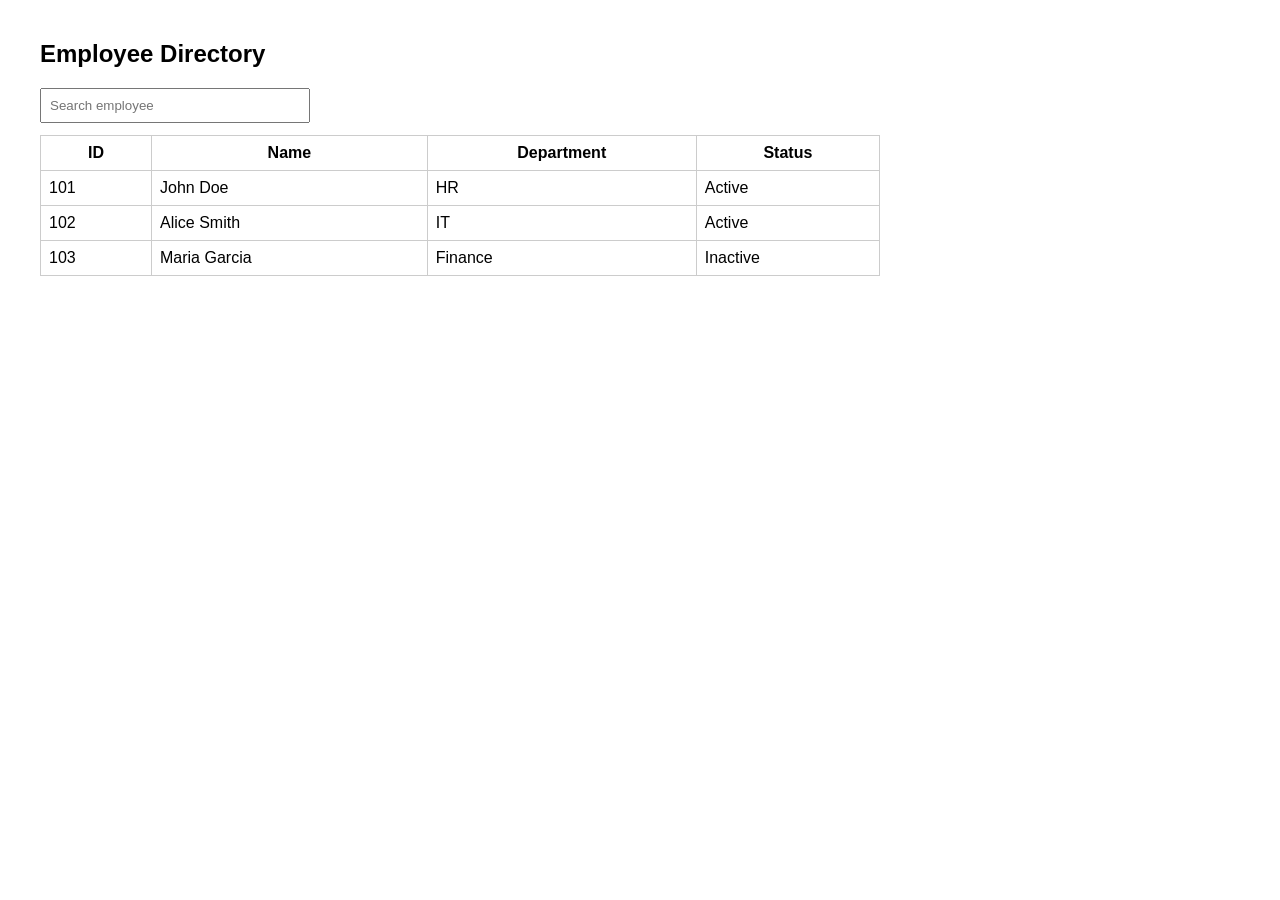
<file: index.html>
<!DOCTYPE html>
<html><head>
<meta charset="UTF-8">
<title>Employee Directory</title>
<link rel="stylesheet" href="style.css">
</head>
<body>
<h2>Employee Directory</h2>
<input id="search" placeholder="Search employee">
<table id="tbl">
<thead><tr><th>ID</th><th>Name</th><th>Department</th><th>Status</th></tr></thead>
<tbody></tbody>
</table>
<script src="app.js"></script>
</body></html>
</file>
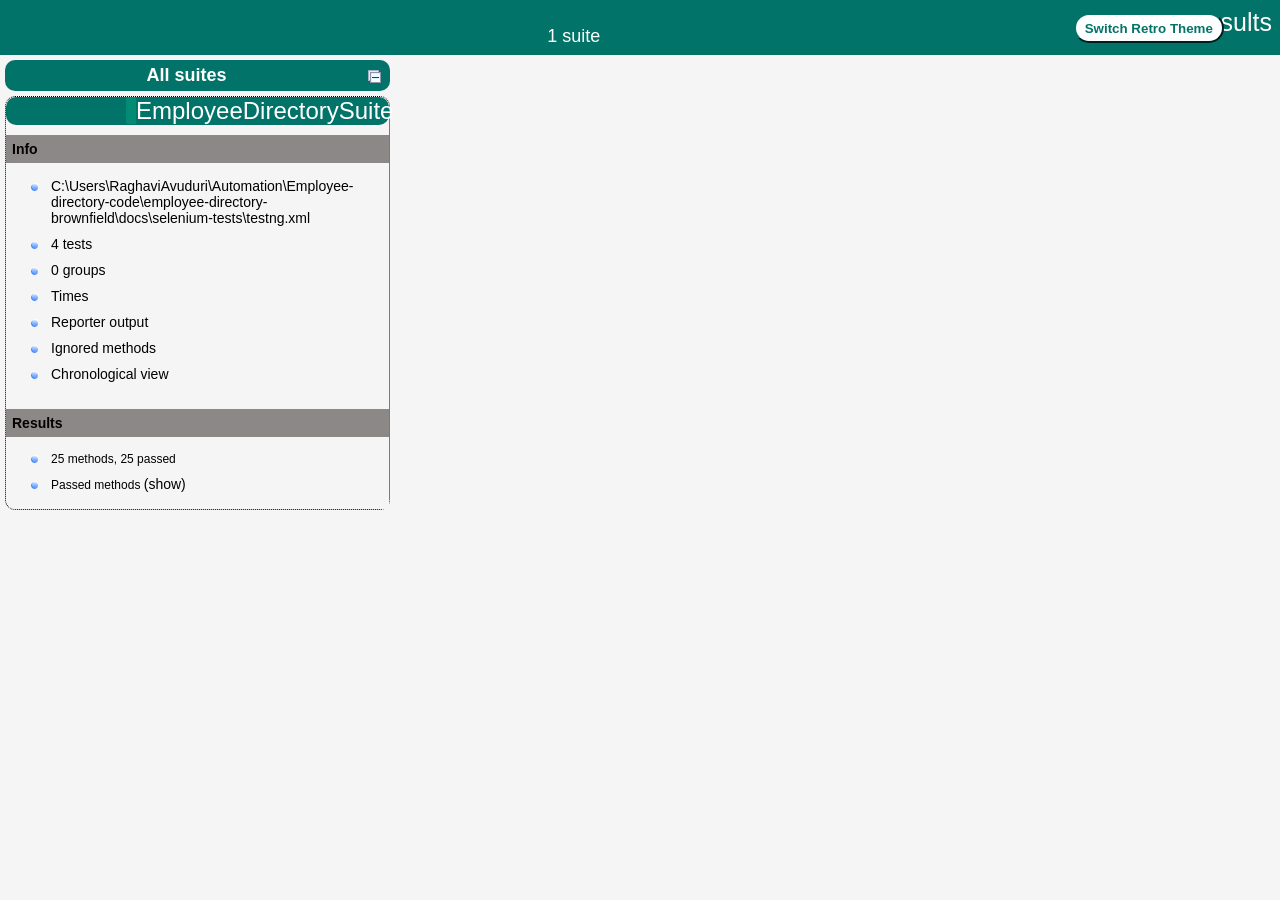
<file: docs/selenium-tests/target/surefire-reports/index.html>
<!DOCTYPE html>

<html>
  <head>
  <meta charset='utf-8'>
  <title>TestNG reports</title>

    <link type="text/css" href="testng-reports1.css" rel="stylesheet" id="ultra" />
    <link type="text/css" href="testng-reports.css" rel="stylesheet" id="retro" disabled="false"/>
    <script type="text/javascript" src="jquery-3.6.0.min.js"></script>
    <script type="text/javascript" src="testng-reports.js"></script>
    <script type="text/javascript" src="https://www.google.com/jsapi"></script>
    <script type='text/javascript'>
      google.load('visualization', '1', {packages:['table']});
      google.setOnLoadCallback(drawTable);
      var suiteTableInitFunctions = new Array();
      var suiteTableData = new Array();
    </script>
    <!--
      <script type="text/javascript" src="jquery-ui/js/jquery-ui-1.8.16.custom.min.js"></script>
     -->
  </head>

  <body>    <div class="top-banner-root">
      <span class="top-banner-title-font">Test results</span>
      <button id="button" class="button">Switch Retro Theme</button> <!-- button -->
      <br/>
      <span class="top-banner-font-1">1 suite</span>
    </div> <!-- top-banner-root -->
    <div class="navigator-root">
      <div class="navigator-suite-header">
        <span>All suites</span>
        <a href="#" title="Collapse/expand all the suites" class="collapse-all-link">
          <img src="collapseall.gif" class="collapse-all-icon">
          </img> <!-- collapse-all-icon -->
        </a> <!-- collapse-all-link -->
      </div> <!-- navigator-suite-header -->
      <div class="suite">
        <div class="rounded-window">
          <div class="suite-header light-rounded-window-top">
            <a href="#" panel-name="suite-EmployeeDirectorySuite" class="navigator-link">
              <span class="suite-name border-passed">EmployeeDirectorySuite</span>
            </a> <!-- navigator-link -->
          </div> <!-- suite-header light-rounded-window-top -->
          <div class="navigator-suite-content">
            <div class="suite-section-title">
              <span>Info</span>
            </div> <!-- suite-section-title -->
            <div class="suite-section-content">
              <ul>
                <li>
                  <a href="#" panel-name="test-xml-EmployeeDirectorySuite" class="navigator-link ">
                    <span>C:\Users\RaghaviAvuduri\Automation\Employee-directory-code\employee-directory-brownfield\docs\selenium-tests\testng.xml</span>
                  </a> <!-- navigator-link  -->
                </li>
                <li>
                  <a href="#" panel-name="testlist-EmployeeDirectorySuite" class="navigator-link ">
                    <span class="test-stats">4 tests</span>
                  </a> <!-- navigator-link  -->
                </li>
                <li>
                  <a href="#" panel-name="group-EmployeeDirectorySuite" class="navigator-link ">
                    <span>0 groups</span>
                  </a> <!-- navigator-link  -->
                </li>
                <li>
                  <a href="#" panel-name="times-EmployeeDirectorySuite" class="navigator-link ">
                    <span>Times</span>
                  </a> <!-- navigator-link  -->
                </li>
                <li>
                  <a href="#" panel-name="reporter-EmployeeDirectorySuite" class="navigator-link ">
                    <span>Reporter output</span>
                  </a> <!-- navigator-link  -->
                </li>
                <li>
                  <a href="#" panel-name="ignored-methods-EmployeeDirectorySuite" class="navigator-link ">
                    <span>Ignored methods</span>
                  </a> <!-- navigator-link  -->
                </li>
                <li>
                  <a href="#" panel-name="chronological-EmployeeDirectorySuite" class="navigator-link ">
                    <span>Chronological view</span>
                  </a> <!-- navigator-link  -->
                </li>
              </ul>
            </div> <!-- suite-section-content -->
            <div class="result-section">
              <div class="suite-section-title">
                <span>Results</span>
              </div> <!-- suite-section-title -->
              <div class="suite-section-content">
                <ul>
                  <li>
                    <span class="method-stats">25 methods,   25 passed</span>
                  </li>
                  <li>
                    <span class="method-list-title passed">Passed methods</span>
                    <span class="show-or-hide-methods passed">
                      <a href="#" panel-name="suite-EmployeeDirectorySuite" class="hide-methods passed suite-EmployeeDirectorySuite"> (hide)</a> <!-- hide-methods passed suite-EmployeeDirectorySuite -->
                      <a href="#" panel-name="suite-EmployeeDirectorySuite" class="show-methods passed suite-EmployeeDirectorySuite"> (show)</a> <!-- show-methods passed suite-EmployeeDirectorySuite -->
                    </span>
                    <div class="method-list-content passed suite-EmployeeDirectorySuite">
                      <span>
                        <img src="passed.png" width="3%"/>
                        <a href="#" panel-name="suite-EmployeeDirectorySuite" title="com.employeedirectory.tests.PageLoadRenderingTest" class="method navigator-link" hash-for-method="allEmployeesRenderOnInitialLoad">allEmployeesRenderOnInitialLoad</a> <!-- method navigator-link -->
                      </span>
                      <br/>
                      <span>
                        <img src="passed.png" width="3%"/>
                        <a href="#" panel-name="suite-EmployeeDirectorySuite" title="com.employeedirectory.tests.SearchEdgeCasesTest" class="method navigator-link" hash-for-method="clearingSearchAfterNoMatchRestoresFullList">clearingSearchAfterNoMatchRestoresFullList</a> <!-- method navigator-link -->
                      </span>
                      <br/>
                      <span>
                        <img src="passed.png" width="3%"/>
                        <a href="#" panel-name="suite-EmployeeDirectorySuite" title="com.employeedirectory.tests.SearchByDepartmentTest" class="method navigator-link" hash-for-method="departmentQueryWithNoMatches">departmentQueryWithNoMatches</a> <!-- method navigator-link -->
                      </span>
                      <br/>
                      <span>
                        <img src="passed.png" width="3%"/>
                        <a href="#" panel-name="suite-EmployeeDirectorySuite" title="com.employeedirectory.tests.SearchByDepartmentTest" class="method navigator-link" hash-for-method="departmentSubstringMatchMixedCase">departmentSubstringMatchMixedCase</a> <!-- method navigator-link -->
                      </span>
                      <br/>
                      <span>
                        <img src="passed.png" width="3%"/>
                        <a href="#" panel-name="suite-EmployeeDirectorySuite" title="com.employeedirectory.tests.SearchEdgeCasesTest" class="method navigator-link" hash-for-method="emptyQueryShowsFullList">emptyQueryShowsFullList</a> <!-- method navigator-link -->
                      </span>
                      <br/>
                      <span>
                        <img src="passed.png" width="3%"/>
                        <a href="#" panel-name="suite-EmployeeDirectorySuite" title="com.employeedirectory.tests.SearchByDepartmentTest" class="method navigator-link" hash-for-method="exactDepartmentMatchCaseInsensitive">exactDepartmentMatchCaseInsensitive</a> <!-- method navigator-link -->
                      </span>
                      <br/>
                      <span>
                        <img src="passed.png" width="3%"/>
                        <a href="#" panel-name="suite-EmployeeDirectorySuite" title="com.employeedirectory.tests.SearchByDepartmentTest" class="method navigator-link" hash-for-method="exactDepartmentMatchSingleResult">exactDepartmentMatchSingleResult</a> <!-- method navigator-link -->
                      </span>
                      <br/>
                      <span>
                        <img src="passed.png" width="3%"/>
                        <a href="#" panel-name="suite-EmployeeDirectorySuite" title="com.employeedirectory.tests.SearchByNameTest" class="method navigator-link" hash-for-method="fullNameCaseInsensitiveMatch">fullNameCaseInsensitiveMatch</a> <!-- method navigator-link -->
                      </span>
                      <br/>
                      <span>
                        <img src="passed.png" width="3%"/>
                        <a href="#" panel-name="suite-EmployeeDirectorySuite" title="com.employeedirectory.tests.SearchByNameTest" class="method navigator-link" hash-for-method="fullNameExactCaseMatch">fullNameExactCaseMatch</a> <!-- method navigator-link -->
                      </span>
                      <br/>
                      <span>
                        <img src="passed.png" width="3%"/>
                        <a href="#" panel-name="suite-EmployeeDirectorySuite" title="com.employeedirectory.tests.SearchEdgeCasesTest" class="method navigator-link" hash-for-method="leadingTrailingSpacesAroundValidTermNoMatch">leadingTrailingSpacesAroundValidTermNoMatch</a> <!-- method navigator-link -->
                      </span>
                      <br/>
                      <span>
                        <img src="passed.png" width="3%"/>
                        <a href="#" panel-name="suite-EmployeeDirectorySuite" title="com.employeedirectory.tests.SearchByNameTest" class="method navigator-link" hash-for-method="mixedCasePartialNameMatch">mixedCasePartialNameMatch</a> <!-- method navigator-link -->
                      </span>
                      <br/>
                      <span>
                        <img src="passed.png" width="3%"/>
                        <a href="#" panel-name="suite-EmployeeDirectorySuite" title="com.employeedirectory.tests.SearchByNameTest" class="method navigator-link" hash-for-method="nameSubstringWithNoMatchReturnsEmpty">nameSubstringWithNoMatchReturnsEmpty</a> <!-- method navigator-link -->
                      </span>
                      <br/>
                      <span>
                        <img src="passed.png" width="3%"/>
                        <a href="#" panel-name="suite-EmployeeDirectorySuite" title="com.employeedirectory.tests.SearchEdgeCasesTest" class="method navigator-link" hash-for-method="numericQueryDoesNotMatchOnId">numericQueryDoesNotMatchOnId</a> <!-- method navigator-link -->
                      </span>
                      <br/>
                      <span>
                        <img src="passed.png" width="3%"/>
                        <a href="#" panel-name="suite-EmployeeDirectorySuite" title="com.employeedirectory.tests.PageLoadRenderingTest" class="method navigator-link" hash-for-method="pageLoadsWithTitleAndSearchBox">pageLoadsWithTitleAndSearchBox</a> <!-- method navigator-link -->
                      </span>
                      <br/>
                      <span>
                        <img src="passed.png" width="3%"/>
                        <a href="#" panel-name="suite-EmployeeDirectorySuite" title="com.employeedirectory.tests.SearchByDepartmentTest" class="method navigator-link" hash-for-method="partialDepartmentSubstringMatch">partialDepartmentSubstringMatch</a> <!-- method navigator-link -->
                      </span>
                      <br/>
                      <span>
                        <img src="passed.png" width="3%"/>
                        <a href="#" panel-name="suite-EmployeeDirectorySuite" title="com.employeedirectory.tests.SearchByNameTest" class="method navigator-link" hash-for-method="partialNameMatchFirstNameOnly">partialNameMatchFirstNameOnly</a> <!-- method navigator-link -->
                      </span>
                      <br/>
                      <span>
                        <img src="passed.png" width="3%"/>
                        <a href="#" panel-name="suite-EmployeeDirectorySuite" title="com.employeedirectory.tests.SearchByNameTest" class="method navigator-link" hash-for-method="partialNameMatchLastNameOnly">partialNameMatchLastNameOnly</a> <!-- method navigator-link -->
                      </span>
                      <br/>
                      <span>
                        <img src="passed.png" width="3%"/>
                        <a href="#" panel-name="suite-EmployeeDirectorySuite" title="com.employeedirectory.tests.SearchByNameTest" class="method navigator-link" hash-for-method="partialNameMatchMiddleOfString">partialNameMatchMiddleOfString</a> <!-- method navigator-link -->
                      </span>
                      <br/>
                      <span>
                        <img src="passed.png" width="3%"/>
                        <a href="#" panel-name="suite-EmployeeDirectorySuite" title="com.employeedirectory.tests.SearchEdgeCasesTest" class="method navigator-link" hash-for-method="progressiveTypingNarrowsResults">progressiveTypingNarrowsResults</a> <!-- method navigator-link -->
                      </span>
                      <br/>
                      <span>
                        <img src="passed.png" width="3%"/>
                        <a href="#" panel-name="suite-EmployeeDirectorySuite" title="com.employeedirectory.tests.SearchEdgeCasesTest" class="method navigator-link" hash-for-method="queryMatchingMultipleRows">queryMatchingMultipleRows</a> <!-- method navigator-link -->
                      </span>
                      <br/>
                      <span>
                        <img src="passed.png" width="3%"/>
                        <a href="#" panel-name="suite-EmployeeDirectorySuite" title="com.employeedirectory.tests.SearchEdgeCasesTest" class="method navigator-link" hash-for-method="queryWithRegexLikeCharactersDoesNotError">queryWithRegexLikeCharactersDoesNotError</a> <!-- method navigator-link -->
                      </span>
                      <br/>
                      <span>
                        <img src="passed.png" width="3%"/>
                        <a href="#" panel-name="suite-EmployeeDirectorySuite" title="com.employeedirectory.tests.PageLoadRenderingTest" class="method navigator-link" hash-for-method="rowCellValuesMatchFixtureData">rowCellValuesMatchFixtureData</a> <!-- method navigator-link -->
                      </span>
                      <br/>
                      <span>
                        <img src="passed.png" width="3%"/>
                        <a href="#" panel-name="suite-EmployeeDirectorySuite" title="com.employeedirectory.tests.PageLoadRenderingTest" class="method navigator-link" hash-for-method="searchBoxIsEmptyByDefault">searchBoxIsEmptyByDefault</a> <!-- method navigator-link -->
                      </span>
                      <br/>
                      <span>
                        <img src="passed.png" width="3%"/>
                        <a href="#" panel-name="suite-EmployeeDirectorySuite" title="com.employeedirectory.tests.PageLoadRenderingTest" class="method navigator-link" hash-for-method="tableHeaderColumnsAreCorrect">tableHeaderColumnsAreCorrect</a> <!-- method navigator-link -->
                      </span>
                      <br/>
                      <span>
                        <img src="passed.png" width="3%"/>
                        <a href="#" panel-name="suite-EmployeeDirectorySuite" title="com.employeedirectory.tests.SearchEdgeCasesTest" class="method navigator-link" hash-for-method="whitespaceOnlyQueryReturnsNoMatches">whitespaceOnlyQueryReturnsNoMatches</a> <!-- method navigator-link -->
                      </span>
                      <br/>
                    </div> <!-- method-list-content passed suite-EmployeeDirectorySuite -->
                  </li>
                </ul>
              </div> <!-- suite-section-content -->
            </div> <!-- result-section -->
          </div> <!-- navigator-suite-content -->
        </div> <!-- rounded-window -->
      </div> <!-- suite -->
    </div> <!-- navigator-root -->
    <div class="wrapper">
      <div class="main-panel-root">
        <div panel-name="suite-EmployeeDirectorySuite" class="panel EmployeeDirectorySuite">
          <div class="suite-EmployeeDirectorySuite-class-passed">
            <div class="main-panel-header rounded-window-top">
              <img src="passed.png"/>
              <span class="class-name">com.employeedirectory.tests.SearchByNameTest</span>
            </div> <!-- main-panel-header rounded-window-top -->
            <div class="main-panel-content rounded-window-bottom">
              <div class="method">
                <div class="method-content">
                  <a name="fullNameCaseInsensitiveMatch">
                  </a> <!-- fullNameCaseInsensitiveMatch -->
                  <span class="method-name">fullNameCaseInsensitiveMatch</span>
                  <em>
(SN-02: Full name, case-insensitive match)                  </em>
                </div> <!-- method-content -->
              </div> <!-- method -->
              <div class="method">
                <div class="method-content">
                  <a name="fullNameExactCaseMatch">
                  </a> <!-- fullNameExactCaseMatch -->
                  <span class="method-name">fullNameExactCaseMatch</span>
                  <em>
(SN-01: Full name, exact case match)                  </em>
                </div> <!-- method-content -->
              </div> <!-- method -->
              <div class="method">
                <div class="method-content">
                  <a name="mixedCasePartialNameMatch">
                  </a> <!-- mixedCasePartialNameMatch -->
                  <span class="method-name">mixedCasePartialNameMatch</span>
                  <em>
(SN-06: Mixed-case partial name match)                  </em>
                </div> <!-- method-content -->
              </div> <!-- method -->
              <div class="method">
                <div class="method-content">
                  <a name="nameSubstringWithNoMatchReturnsEmpty">
                  </a> <!-- nameSubstringWithNoMatchReturnsEmpty -->
                  <span class="method-name">nameSubstringWithNoMatchReturnsEmpty</span>
                  <em>
(SN-07: Name substring shared by no one returns empty)                  </em>
                </div> <!-- method-content -->
              </div> <!-- method -->
              <div class="method">
                <div class="method-content">
                  <a name="partialNameMatchFirstNameOnly">
                  </a> <!-- partialNameMatchFirstNameOnly -->
                  <span class="method-name">partialNameMatchFirstNameOnly</span>
                  <em>
(SN-04: Partial name match, first name only)                  </em>
                </div> <!-- method-content -->
              </div> <!-- method -->
              <div class="method">
                <div class="method-content">
                  <a name="partialNameMatchLastNameOnly">
                  </a> <!-- partialNameMatchLastNameOnly -->
                  <span class="method-name">partialNameMatchLastNameOnly</span>
                  <em>
(SN-05: Partial name match, last name only)                  </em>
                </div> <!-- method-content -->
              </div> <!-- method -->
              <div class="method">
                <div class="method-content">
                  <a name="partialNameMatchMiddleOfString">
                  </a> <!-- partialNameMatchMiddleOfString -->
                  <span class="method-name">partialNameMatchMiddleOfString</span>
                  <em>
(SN-03: Partial/substring name match (middle of string))                  </em>
                </div> <!-- method-content -->
              </div> <!-- method -->
            </div> <!-- main-panel-content rounded-window-bottom -->
          </div> <!-- suite-EmployeeDirectorySuite-class-passed -->
          <div class="suite-EmployeeDirectorySuite-class-passed">
            <div class="main-panel-header rounded-window-top">
              <img src="passed.png"/>
              <span class="class-name">com.employeedirectory.tests.PageLoadRenderingTest</span>
            </div> <!-- main-panel-header rounded-window-top -->
            <div class="main-panel-content rounded-window-bottom">
              <div class="method">
                <div class="method-content">
                  <a name="allEmployeesRenderOnInitialLoad">
                  </a> <!-- allEmployeesRenderOnInitialLoad -->
                  <span class="method-name">allEmployeesRenderOnInitialLoad</span>
                  <em>
(PL-02: All employees render on initial load)                  </em>
                </div> <!-- method-content -->
              </div> <!-- method -->
              <div class="method">
                <div class="method-content">
                  <a name="pageLoadsWithTitleAndSearchBox">
                  </a> <!-- pageLoadsWithTitleAndSearchBox -->
                  <span class="method-name">pageLoadsWithTitleAndSearchBox</span>
                  <em>
(PL-01: Page loads with title and search box)                  </em>
                </div> <!-- method-content -->
              </div> <!-- method -->
              <div class="method">
                <div class="method-content">
                  <a name="rowCellValuesMatchFixtureData">
                  </a> <!-- rowCellValuesMatchFixtureData -->
                  <span class="method-name">rowCellValuesMatchFixtureData</span>
                  <em>
(PL-04: Row cell values match fixture data exactly)                  </em>
                </div> <!-- method-content -->
              </div> <!-- method -->
              <div class="method">
                <div class="method-content">
                  <a name="searchBoxIsEmptyByDefault">
                  </a> <!-- searchBoxIsEmptyByDefault -->
                  <span class="method-name">searchBoxIsEmptyByDefault</span>
                  <em>
(PL-05: Search box is empty by default)                  </em>
                </div> <!-- method-content -->
              </div> <!-- method -->
              <div class="method">
                <div class="method-content">
                  <a name="tableHeaderColumnsAreCorrect">
                  </a> <!-- tableHeaderColumnsAreCorrect -->
                  <span class="method-name">tableHeaderColumnsAreCorrect</span>
                  <em>
(PL-03: Table header columns are correct)                  </em>
                </div> <!-- method-content -->
              </div> <!-- method -->
            </div> <!-- main-panel-content rounded-window-bottom -->
          </div> <!-- suite-EmployeeDirectorySuite-class-passed -->
          <div class="suite-EmployeeDirectorySuite-class-passed">
            <div class="main-panel-header rounded-window-top">
              <img src="passed.png"/>
              <span class="class-name">com.employeedirectory.tests.SearchEdgeCasesTest</span>
            </div> <!-- main-panel-header rounded-window-top -->
            <div class="main-panel-content rounded-window-bottom">
              <div class="method">
                <div class="method-content">
                  <a name="clearingSearchAfterNoMatchRestoresFullList">
                  </a> <!-- clearingSearchAfterNoMatchRestoresFullList -->
                  <span class="method-name">clearingSearchAfterNoMatchRestoresFullList</span>
                  <em>
(SE-07: Clearing search after no-match state restores full list)                  </em>
                </div> <!-- method-content -->
              </div> <!-- method -->
              <div class="method">
                <div class="method-content">
                  <a name="emptyQueryShowsFullList">
                  </a> <!-- emptyQueryShowsFullList -->
                  <span class="method-name">emptyQueryShowsFullList</span>
                  <em>
(SE-01: Empty query shows full list)                  </em>
                </div> <!-- method-content -->
              </div> <!-- method -->
              <div class="method">
                <div class="method-content">
                  <a name="leadingTrailingSpacesAroundValidTermNoMatch">
                  </a> <!-- leadingTrailingSpacesAroundValidTermNoMatch -->
                  <span class="method-name">leadingTrailingSpacesAroundValidTermNoMatch</span>
                  <em>
(SE-08: Leading/trailing spaces around a valid term reduce/change match)                  </em>
                </div> <!-- method-content -->
              </div> <!-- method -->
              <div class="method">
                <div class="method-content">
                  <a name="numericQueryDoesNotMatchOnId">
                  </a> <!-- numericQueryDoesNotMatchOnId -->
                  <span class="method-name">numericQueryDoesNotMatchOnId</span>
                  <em>
(SE-05: Numeric query does not match on id)                  </em>
                </div> <!-- method-content -->
              </div> <!-- method -->
              <div class="method">
                <div class="method-content">
                  <a name="progressiveTypingNarrowsResults">
                  </a> <!-- progressiveTypingNarrowsResults -->
                  <span class="method-name">progressiveTypingNarrowsResults</span>
                  <em>
(SE-06: Progressive typing narrows results incrementally)                  </em>
                </div> <!-- method-content -->
              </div> <!-- method -->
              <div class="method">
                <div class="method-content">
                  <a name="queryMatchingMultipleRows">
                  </a> <!-- queryMatchingMultipleRows -->
                  <span class="method-name">queryMatchingMultipleRows</span>
                  <em>
(SE-03: Query matching multiple rows across name and department)                  </em>
                </div> <!-- method-content -->
              </div> <!-- method -->
              <div class="method">
                <div class="method-content">
                  <a name="queryWithRegexLikeCharactersDoesNotError">
                  </a> <!-- queryWithRegexLikeCharactersDoesNotError -->
                  <span class="method-name">queryWithRegexLikeCharactersDoesNotError</span>
                  <em>
(SE-04: Query with special/regex-like characters does not error)                  </em>
                </div> <!-- method-content -->
              </div> <!-- method -->
              <div class="method">
                <div class="method-content">
                  <a name="whitespaceOnlyQueryReturnsNoMatches">
                  </a> <!-- whitespaceOnlyQueryReturnsNoMatches -->
                  <span class="method-name">whitespaceOnlyQueryReturnsNoMatches</span>
                  <em>
(SE-02: Whitespace-only query returns no matches)                  </em>
                </div> <!-- method-content -->
              </div> <!-- method -->
            </div> <!-- main-panel-content rounded-window-bottom -->
          </div> <!-- suite-EmployeeDirectorySuite-class-passed -->
          <div class="suite-EmployeeDirectorySuite-class-passed">
            <div class="main-panel-header rounded-window-top">
              <img src="passed.png"/>
              <span class="class-name">com.employeedirectory.tests.SearchByDepartmentTest</span>
            </div> <!-- main-panel-header rounded-window-top -->
            <div class="main-panel-content rounded-window-bottom">
              <div class="method">
                <div class="method-content">
                  <a name="departmentQueryWithNoMatches">
                  </a> <!-- departmentQueryWithNoMatches -->
                  <span class="method-name">departmentQueryWithNoMatches</span>
                  <em>
(SD-05: Department query with no matches)                  </em>
                </div> <!-- method-content -->
              </div> <!-- method -->
              <div class="method">
                <div class="method-content">
                  <a name="departmentSubstringMatchMixedCase">
                  </a> <!-- departmentSubstringMatchMixedCase -->
                  <span class="method-name">departmentSubstringMatchMixedCase</span>
                  <em>
(SD-04: Department substring match, mixed case)                  </em>
                </div> <!-- method-content -->
              </div> <!-- method -->
              <div class="method">
                <div class="method-content">
                  <a name="exactDepartmentMatchCaseInsensitive">
                  </a> <!-- exactDepartmentMatchCaseInsensitive -->
                  <span class="method-name">exactDepartmentMatchCaseInsensitive</span>
                  <em>
(SD-02: Exact department match, case-insensitive)                  </em>
                </div> <!-- method-content -->
              </div> <!-- method -->
              <div class="method">
                <div class="method-content">
                  <a name="exactDepartmentMatchSingleResult">
                  </a> <!-- exactDepartmentMatchSingleResult -->
                  <span class="method-name">exactDepartmentMatchSingleResult</span>
                  <em>
(SD-01: Exact department match, single result)                  </em>
                </div> <!-- method-content -->
              </div> <!-- method -->
              <div class="method">
                <div class="method-content">
                  <a name="partialDepartmentSubstringMatch">
                  </a> <!-- partialDepartmentSubstringMatch -->
                  <span class="method-name">partialDepartmentSubstringMatch</span>
                  <em>
(SD-03: Partial department substring match)                  </em>
                </div> <!-- method-content -->
              </div> <!-- method -->
            </div> <!-- main-panel-content rounded-window-bottom -->
          </div> <!-- suite-EmployeeDirectorySuite-class-passed -->
        </div> <!-- panel EmployeeDirectorySuite -->
        <div panel-name="test-xml-EmployeeDirectorySuite" class="panel">
          <div class="main-panel-header rounded-window-top">
            <span class="header-content">C:\Users\RaghaviAvuduri\Automation\Employee-directory-code\employee-directory-brownfield\docs\selenium-tests\testng.xml</span>
          </div> <!-- main-panel-header rounded-window-top -->
          <div class="main-panel-content rounded-window-bottom">
            <pre>
&lt;?xml version=&quot;1.0&quot; encoding=&quot;UTF-8&quot;?&gt;
&lt;!DOCTYPE suite SYSTEM &quot;https://testng.org/testng-1.0.dtd&quot;&gt;
&lt;suite name=&quot;EmployeeDirectorySuite&quot; guice-stage=&quot;DEVELOPMENT&quot; verbose=&quot;0&quot;&gt;
  &lt;test thread-count=&quot;5&quot; name=&quot;PageLoadRendering&quot; verbose=&quot;0&quot;&gt;
    &lt;classes&gt;
      &lt;class name=&quot;com.employeedirectory.tests.PageLoadRenderingTest&quot;/&gt;
    &lt;/classes&gt;
  &lt;/test&gt; &lt;!-- PageLoadRendering --&gt;
  &lt;test thread-count=&quot;5&quot; name=&quot;SearchByName&quot; verbose=&quot;0&quot;&gt;
    &lt;classes&gt;
      &lt;class name=&quot;com.employeedirectory.tests.SearchByNameTest&quot;/&gt;
    &lt;/classes&gt;
  &lt;/test&gt; &lt;!-- SearchByName --&gt;
  &lt;test thread-count=&quot;5&quot; name=&quot;SearchByDepartment&quot; verbose=&quot;0&quot;&gt;
    &lt;classes&gt;
      &lt;class name=&quot;com.employeedirectory.tests.SearchByDepartmentTest&quot;/&gt;
    &lt;/classes&gt;
  &lt;/test&gt; &lt;!-- SearchByDepartment --&gt;
  &lt;test thread-count=&quot;5&quot; name=&quot;SearchEdgeCases&quot; verbose=&quot;0&quot;&gt;
    &lt;classes&gt;
      &lt;class name=&quot;com.employeedirectory.tests.SearchEdgeCasesTest&quot;/&gt;
    &lt;/classes&gt;
  &lt;/test&gt; &lt;!-- SearchEdgeCases --&gt;
&lt;/suite&gt; &lt;!-- EmployeeDirectorySuite --&gt;
            </pre>
          </div> <!-- main-panel-content rounded-window-bottom -->
        </div> <!-- panel -->
        <div panel-name="testlist-EmployeeDirectorySuite" class="panel">
          <div class="main-panel-header rounded-window-top">
            <span class="header-content">Tests for EmployeeDirectorySuite</span>
          </div> <!-- main-panel-header rounded-window-top -->
          <div class="main-panel-content rounded-window-bottom">
            <ul>
              <li>
                <span class="test-name">PageLoadRendering (1 class)</span>
              </li>
              <li>
                <span class="test-name">SearchByName (1 class)</span>
              </li>
              <li>
                <span class="test-name">SearchByDepartment (1 class)</span>
              </li>
              <li>
                <span class="test-name">SearchEdgeCases (1 class)</span>
              </li>
            </ul>
          </div> <!-- main-panel-content rounded-window-bottom -->
        </div> <!-- panel -->
        <div panel-name="group-EmployeeDirectorySuite" class="panel">
          <div class="main-panel-header rounded-window-top">
            <span class="header-content">Groups for EmployeeDirectorySuite</span>
          </div> <!-- main-panel-header rounded-window-top -->
          <div class="main-panel-content rounded-window-bottom">
          </div> <!-- main-panel-content rounded-window-bottom -->
        </div> <!-- panel -->
        <div panel-name="times-EmployeeDirectorySuite" class="panel">
          <div class="main-panel-header rounded-window-top">
            <span class="header-content">Times for EmployeeDirectorySuite</span>
          </div> <!-- main-panel-header rounded-window-top -->
          <div class="main-panel-content rounded-window-bottom">
            <div class="times-div">
              <script type="text/javascript">
suiteTableInitFunctions.push('tableData_EmployeeDirectorySuite');
function tableData_EmployeeDirectorySuite() {
var data = new google.visualization.DataTable();
data.addColumn('number', 'Number');
data.addColumn('string', 'Method');
data.addColumn('string', 'Class');
data.addColumn('number', 'Time (ms)');
data.addRows(25);
data.setCell(0, 0, 0)
data.setCell(0, 1, 'progressiveTypingNarrowsResults')
data.setCell(0, 2, 'com.employeedirectory.tests.SearchEdgeCasesTest')
data.setCell(0, 3, 1030);
data.setCell(1, 0, 1)
data.setCell(1, 1, 'clearingSearchAfterNoMatchRestoresFullList')
data.setCell(1, 2, 'com.employeedirectory.tests.SearchEdgeCasesTest')
data.setCell(1, 3, 555);
data.setCell(2, 0, 2)
data.setCell(2, 1, 'emptyQueryShowsFullList')
data.setCell(2, 2, 'com.employeedirectory.tests.SearchEdgeCasesTest')
data.setCell(2, 3, 539);
data.setCell(3, 0, 3)
data.setCell(3, 1, 'queryWithRegexLikeCharactersDoesNotError')
data.setCell(3, 2, 'com.employeedirectory.tests.SearchEdgeCasesTest')
data.setCell(3, 3, 530);
data.setCell(4, 0, 4)
data.setCell(4, 1, 'queryMatchingMultipleRows')
data.setCell(4, 2, 'com.employeedirectory.tests.SearchEdgeCasesTest')
data.setCell(4, 3, 338);
data.setCell(5, 0, 5)
data.setCell(5, 1, 'exactDepartmentMatchSingleResult')
data.setCell(5, 2, 'com.employeedirectory.tests.SearchByDepartmentTest')
data.setCell(5, 3, 337);
data.setCell(6, 0, 6)
data.setCell(6, 1, 'fullNameExactCaseMatch')
data.setCell(6, 2, 'com.employeedirectory.tests.SearchByNameTest')
data.setCell(6, 3, 331);
data.setCell(7, 0, 7)
data.setCell(7, 1, 'partialNameMatchLastNameOnly')
data.setCell(7, 2, 'com.employeedirectory.tests.SearchByNameTest')
data.setCell(7, 3, 320);
data.setCell(8, 0, 8)
data.setCell(8, 1, 'partialNameMatchFirstNameOnly')
data.setCell(8, 2, 'com.employeedirectory.tests.SearchByNameTest')
data.setCell(8, 3, 305);
data.setCell(9, 0, 9)
data.setCell(9, 1, 'partialDepartmentSubstringMatch')
data.setCell(9, 2, 'com.employeedirectory.tests.SearchByDepartmentTest')
data.setCell(9, 3, 303);
data.setCell(10, 0, 10)
data.setCell(10, 1, 'fullNameCaseInsensitiveMatch')
data.setCell(10, 2, 'com.employeedirectory.tests.SearchByNameTest')
data.setCell(10, 3, 302);
data.setCell(11, 0, 11)
data.setCell(11, 1, 'exactDepartmentMatchCaseInsensitive')
data.setCell(11, 2, 'com.employeedirectory.tests.SearchByDepartmentTest')
data.setCell(11, 3, 296);
data.setCell(12, 0, 12)
data.setCell(12, 1, 'mixedCasePartialNameMatch')
data.setCell(12, 2, 'com.employeedirectory.tests.SearchByNameTest')
data.setCell(12, 3, 295);
data.setCell(13, 0, 13)
data.setCell(13, 1, 'departmentSubstringMatchMixedCase')
data.setCell(13, 2, 'com.employeedirectory.tests.SearchByDepartmentTest')
data.setCell(13, 3, 289);
data.setCell(14, 0, 14)
data.setCell(14, 1, 'partialNameMatchMiddleOfString')
data.setCell(14, 2, 'com.employeedirectory.tests.SearchByNameTest')
data.setCell(14, 3, 285);
data.setCell(15, 0, 15)
data.setCell(15, 1, 'departmentQueryWithNoMatches')
data.setCell(15, 2, 'com.employeedirectory.tests.SearchByDepartmentTest')
data.setCell(15, 3, 282);
data.setCell(16, 0, 16)
data.setCell(16, 1, 'whitespaceOnlyQueryReturnsNoMatches')
data.setCell(16, 2, 'com.employeedirectory.tests.SearchEdgeCasesTest')
data.setCell(16, 3, 280);
data.setCell(17, 0, 17)
data.setCell(17, 1, 'nameSubstringWithNoMatchReturnsEmpty')
data.setCell(17, 2, 'com.employeedirectory.tests.SearchByNameTest')
data.setCell(17, 3, 276);
data.setCell(18, 0, 18)
data.setCell(18, 1, 'leadingTrailingSpacesAroundValidTermNoMatch')
data.setCell(18, 2, 'com.employeedirectory.tests.SearchEdgeCasesTest')
data.setCell(18, 3, 276);
data.setCell(19, 0, 19)
data.setCell(19, 1, 'numericQueryDoesNotMatchOnId')
data.setCell(19, 2, 'com.employeedirectory.tests.SearchEdgeCasesTest')
data.setCell(19, 3, 270);
data.setCell(20, 0, 20)
data.setCell(20, 1, 'allEmployeesRenderOnInitialLoad')
data.setCell(20, 2, 'com.employeedirectory.tests.PageLoadRenderingTest')
data.setCell(20, 3, 115);
data.setCell(21, 0, 21)
data.setCell(21, 1, 'rowCellValuesMatchFixtureData')
data.setCell(21, 2, 'com.employeedirectory.tests.PageLoadRenderingTest')
data.setCell(21, 3, 99);
data.setCell(22, 0, 22)
data.setCell(22, 1, 'tableHeaderColumnsAreCorrect')
data.setCell(22, 2, 'com.employeedirectory.tests.PageLoadRenderingTest')
data.setCell(22, 3, 79);
data.setCell(23, 0, 23)
data.setCell(23, 1, 'pageLoadsWithTitleAndSearchBox')
data.setCell(23, 2, 'com.employeedirectory.tests.PageLoadRenderingTest')
data.setCell(23, 3, 35);
data.setCell(24, 0, 24)
data.setCell(24, 1, 'searchBoxIsEmptyByDefault')
data.setCell(24, 2, 'com.employeedirectory.tests.PageLoadRenderingTest')
data.setCell(24, 3, 13);
window.suiteTableData['EmployeeDirectorySuite']= { tableData: data, tableDiv: 'times-div-EmployeeDirectorySuite'}
return data;
}
              </script>
              <span class="suite-total-time">Total running time: 7 seconds</span>
              <div id="times-div-EmployeeDirectorySuite">
              </div> <!-- times-div-EmployeeDirectorySuite -->
            </div> <!-- times-div -->
          </div> <!-- main-panel-content rounded-window-bottom -->
        </div> <!-- panel -->
        <div panel-name="reporter-EmployeeDirectorySuite" class="panel">
          <div class="main-panel-header rounded-window-top">
            <span class="header-content">Reporter output for EmployeeDirectorySuite</span>
          </div> <!-- main-panel-header rounded-window-top -->
          <div class="main-panel-content rounded-window-bottom">
          </div> <!-- main-panel-content rounded-window-bottom -->
        </div> <!-- panel -->
        <div panel-name="ignored-methods-EmployeeDirectorySuite" class="panel">
          <div class="main-panel-header rounded-window-top">
            <span class="header-content">0 ignored methods</span>
          </div> <!-- main-panel-header rounded-window-top -->
          <div class="main-panel-content rounded-window-bottom">
          </div> <!-- main-panel-content rounded-window-bottom -->
        </div> <!-- panel -->
        <div panel-name="chronological-EmployeeDirectorySuite" class="panel">
          <div class="main-panel-header rounded-window-top">
            <span class="header-content">Methods in chronological order</span>
          </div> <!-- main-panel-header rounded-window-top -->
          <div class="main-panel-content rounded-window-bottom">
            <div class="chronological-class">
              <div class="chronological-class-name">com.employeedirectory.tests.PageLoadRenderingTest</div> <!-- chronological-class-name -->
              <div class="configuration-class before">
                <span class="method-name">setUpClass</span>
                <span class="method-start">0 ms</span>
              </div> <!-- configuration-class before -->
              <div class="configuration-method before">
                <span class="method-name">setUpDriver</span>
                <span class="method-start">746 ms</span>
              </div> <!-- configuration-method before -->
              <div class="test-method">
                <span class="method-name">allEmployeesRenderOnInitialLoad</span>
                <span class="method-start">1982 ms</span>
              </div> <!-- test-method -->
              <div class="configuration-method after">
                <span class="method-name">tearDownDriver</span>
                <span class="method-start">2098 ms</span>
              </div> <!-- configuration-method after -->
              <div class="configuration-method before">
                <span class="method-name">setUpDriver</span>
                <span class="method-start">2173 ms</span>
              </div> <!-- configuration-method before -->
              <div class="test-method">
                <span class="method-name">pageLoadsWithTitleAndSearchBox</span>
                <span class="method-start">3157 ms</span>
              </div> <!-- test-method -->
              <div class="configuration-method after">
                <span class="method-name">tearDownDriver</span>
                <span class="method-start">3192 ms</span>
              </div> <!-- configuration-method after -->
              <div class="configuration-method before">
                <span class="method-name">setUpDriver</span>
                <span class="method-start">3286 ms</span>
              </div> <!-- configuration-method before -->
              <div class="test-method">
                <span class="method-name">rowCellValuesMatchFixtureData</span>
                <span class="method-start">4283 ms</span>
              </div> <!-- test-method -->
              <div class="configuration-method after">
                <span class="method-name">tearDownDriver</span>
                <span class="method-start">4382 ms</span>
              </div> <!-- configuration-method after -->
              <div class="configuration-method before">
                <span class="method-name">setUpDriver</span>
                <span class="method-start">4453 ms</span>
              </div> <!-- configuration-method before -->
              <div class="test-method">
                <span class="method-name">searchBoxIsEmptyByDefault</span>
                <span class="method-start">5470 ms</span>
              </div> <!-- test-method -->
              <div class="configuration-method after">
                <span class="method-name">tearDownDriver</span>
                <span class="method-start">5484 ms</span>
              </div> <!-- configuration-method after -->
              <div class="configuration-method before">
                <span class="method-name">setUpDriver</span>
                <span class="method-start">5552 ms</span>
              </div> <!-- configuration-method before -->
              <div class="test-method">
                <span class="method-name">tableHeaderColumnsAreCorrect</span>
                <span class="method-start">6595 ms</span>
              </div> <!-- test-method -->
              <div class="configuration-method after">
                <span class="method-name">tearDownDriver</span>
                <span class="method-start">6675 ms</span>
              </div> <!-- configuration-method after -->
            </div> <!-- chronological-class -->
            <div class="chronological-class">
              <div class="chronological-class-name">com.employeedirectory.tests.SearchByNameTest</div> <!-- chronological-class-name -->
              <div class="configuration-class before">
                <span class="method-name">setUpClass</span>
                <span class="method-start">6749 ms</span>
              </div> <!-- configuration-class before -->
              <div class="configuration-method before">
                <span class="method-name">setUpDriver</span>
                <span class="method-start">6763 ms</span>
              </div> <!-- configuration-method before -->
              <div class="test-method">
                <span class="method-name">fullNameCaseInsensitiveMatch</span>
                <span class="method-start">7721 ms</span>
              </div> <!-- test-method -->
              <div class="configuration-method after">
                <span class="method-name">tearDownDriver</span>
                <span class="method-start">8023 ms</span>
              </div> <!-- configuration-method after -->
              <div class="configuration-method before">
                <span class="method-name">setUpDriver</span>
                <span class="method-start">8123 ms</span>
              </div> <!-- configuration-method before -->
              <div class="test-method">
                <span class="method-name">fullNameExactCaseMatch</span>
                <span class="method-start">9121 ms</span>
              </div> <!-- test-method -->
              <div class="configuration-method after">
                <span class="method-name">tearDownDriver</span>
                <span class="method-start">9452 ms</span>
              </div> <!-- configuration-method after -->
              <div class="configuration-method before">
                <span class="method-name">setUpDriver</span>
                <span class="method-start">9555 ms</span>
              </div> <!-- configuration-method before -->
              <div class="test-method">
                <span class="method-name">mixedCasePartialNameMatch</span>
                <span class="method-start">10554 ms</span>
              </div> <!-- test-method -->
              <div class="configuration-method after">
                <span class="method-name">tearDownDriver</span>
                <span class="method-start">10849 ms</span>
              </div> <!-- configuration-method after -->
              <div class="configuration-method before">
                <span class="method-name">setUpDriver</span>
                <span class="method-start">10949 ms</span>
              </div> <!-- configuration-method before -->
              <div class="test-method">
                <span class="method-name">nameSubstringWithNoMatchReturnsEmpty</span>
                <span class="method-start">11953 ms</span>
              </div> <!-- test-method -->
              <div class="configuration-method after">
                <span class="method-name">tearDownDriver</span>
                <span class="method-start">12230 ms</span>
              </div> <!-- configuration-method after -->
              <div class="configuration-method before">
                <span class="method-name">setUpDriver</span>
                <span class="method-start">12316 ms</span>
              </div> <!-- configuration-method before -->
              <div class="test-method">
                <span class="method-name">partialNameMatchFirstNameOnly</span>
                <span class="method-start">13320 ms</span>
              </div> <!-- test-method -->
              <div class="configuration-method after">
                <span class="method-name">tearDownDriver</span>
                <span class="method-start">13625 ms</span>
              </div> <!-- configuration-method after -->
              <div class="configuration-method before">
                <span class="method-name">setUpDriver</span>
                <span class="method-start">13713 ms</span>
              </div> <!-- configuration-method before -->
              <div class="test-method">
                <span class="method-name">partialNameMatchLastNameOnly</span>
                <span class="method-start">14716 ms</span>
              </div> <!-- test-method -->
              <div class="configuration-method after">
                <span class="method-name">tearDownDriver</span>
                <span class="method-start">15037 ms</span>
              </div> <!-- configuration-method after -->
              <div class="configuration-method before">
                <span class="method-name">setUpDriver</span>
                <span class="method-start">15135 ms</span>
              </div> <!-- configuration-method before -->
              <div class="test-method">
                <span class="method-name">partialNameMatchMiddleOfString</span>
                <span class="method-start">16125 ms</span>
              </div> <!-- test-method -->
              <div class="configuration-method after">
                <span class="method-name">tearDownDriver</span>
                <span class="method-start">16411 ms</span>
              </div> <!-- configuration-method after -->
            </div> <!-- chronological-class -->
            <div class="chronological-class">
              <div class="chronological-class-name">com.employeedirectory.tests.SearchByDepartmentTest</div> <!-- chronological-class-name -->
              <div class="configuration-class before">
                <span class="method-name">setUpClass</span>
                <span class="method-start">16516 ms</span>
              </div> <!-- configuration-class before -->
              <div class="configuration-method before">
                <span class="method-name">setUpDriver</span>
                <span class="method-start">16529 ms</span>
              </div> <!-- configuration-method before -->
              <div class="test-method">
                <span class="method-name">departmentQueryWithNoMatches</span>
                <span class="method-start">17529 ms</span>
              </div> <!-- test-method -->
              <div class="configuration-method after">
                <span class="method-name">tearDownDriver</span>
                <span class="method-start">17811 ms</span>
              </div> <!-- configuration-method after -->
              <div class="configuration-method before">
                <span class="method-name">setUpDriver</span>
                <span class="method-start">17892 ms</span>
              </div> <!-- configuration-method before -->
              <div class="test-method">
                <span class="method-name">departmentSubstringMatchMixedCase</span>
                <span class="method-start">18878 ms</span>
              </div> <!-- test-method -->
              <div class="configuration-method after">
                <span class="method-name">tearDownDriver</span>
                <span class="method-start">19167 ms</span>
              </div> <!-- configuration-method after -->
              <div class="configuration-method before">
                <span class="method-name">setUpDriver</span>
                <span class="method-start">19234 ms</span>
              </div> <!-- configuration-method before -->
              <div class="test-method">
                <span class="method-name">exactDepartmentMatchCaseInsensitive</span>
                <span class="method-start">20240 ms</span>
              </div> <!-- test-method -->
              <div class="configuration-method after">
                <span class="method-name">tearDownDriver</span>
                <span class="method-start">20536 ms</span>
              </div> <!-- configuration-method after -->
              <div class="configuration-method before">
                <span class="method-name">setUpDriver</span>
                <span class="method-start">20638 ms</span>
              </div> <!-- configuration-method before -->
              <div class="test-method">
                <span class="method-name">exactDepartmentMatchSingleResult</span>
                <span class="method-start">21637 ms</span>
              </div> <!-- test-method -->
              <div class="configuration-method after">
                <span class="method-name">tearDownDriver</span>
                <span class="method-start">21974 ms</span>
              </div> <!-- configuration-method after -->
              <div class="configuration-method before">
                <span class="method-name">setUpDriver</span>
                <span class="method-start">22052 ms</span>
              </div> <!-- configuration-method before -->
              <div class="test-method">
                <span class="method-name">partialDepartmentSubstringMatch</span>
                <span class="method-start">23019 ms</span>
              </div> <!-- test-method -->
              <div class="configuration-method after">
                <span class="method-name">tearDownDriver</span>
                <span class="method-start">23322 ms</span>
              </div> <!-- configuration-method after -->
            </div> <!-- chronological-class -->
            <div class="chronological-class">
              <div class="chronological-class-name">com.employeedirectory.tests.SearchEdgeCasesTest</div> <!-- chronological-class-name -->
              <div class="configuration-class before">
                <span class="method-name">setUpClass</span>
                <span class="method-start">23430 ms</span>
              </div> <!-- configuration-class before -->
              <div class="configuration-method before">
                <span class="method-name">setUpDriver</span>
                <span class="method-start">23445 ms</span>
              </div> <!-- configuration-method before -->
              <div class="test-method">
                <span class="method-name">clearingSearchAfterNoMatchRestoresFullList</span>
                <span class="method-start">24428 ms</span>
              </div> <!-- test-method -->
              <div class="configuration-method after">
                <span class="method-name">tearDownDriver</span>
                <span class="method-start">24983 ms</span>
              </div> <!-- configuration-method after -->
              <div class="configuration-method before">
                <span class="method-name">setUpDriver</span>
                <span class="method-start">25058 ms</span>
              </div> <!-- configuration-method before -->
              <div class="test-method">
                <span class="method-name">emptyQueryShowsFullList</span>
                <span class="method-start">26010 ms</span>
              </div> <!-- test-method -->
              <div class="configuration-method after">
                <span class="method-name">tearDownDriver</span>
                <span class="method-start">26549 ms</span>
              </div> <!-- configuration-method after -->
              <div class="configuration-method before">
                <span class="method-name">setUpDriver</span>
                <span class="method-start">26669 ms</span>
              </div> <!-- configuration-method before -->
              <div class="test-method">
                <span class="method-name">leadingTrailingSpacesAroundValidTermNoMatch</span>
                <span class="method-start">27660 ms</span>
              </div> <!-- test-method -->
              <div class="configuration-method after">
                <span class="method-name">tearDownDriver</span>
                <span class="method-start">27937 ms</span>
              </div> <!-- configuration-method after -->
              <div class="configuration-method before">
                <span class="method-name">setUpDriver</span>
                <span class="method-start">28042 ms</span>
              </div> <!-- configuration-method before -->
              <div class="test-method">
                <span class="method-name">numericQueryDoesNotMatchOnId</span>
                <span class="method-start">29631 ms</span>
              </div> <!-- test-method -->
              <div class="configuration-method after">
                <span class="method-name">tearDownDriver</span>
                <span class="method-start">29901 ms</span>
              </div> <!-- configuration-method after -->
              <div class="configuration-method before">
                <span class="method-name">setUpDriver</span>
                <span class="method-start">30028 ms</span>
              </div> <!-- configuration-method before -->
              <div class="test-method">
                <span class="method-name">progressiveTypingNarrowsResults</span>
                <span class="method-start">31012 ms</span>
              </div> <!-- test-method -->
              <div class="configuration-method after">
                <span class="method-name">tearDownDriver</span>
                <span class="method-start">32044 ms</span>
              </div> <!-- configuration-method after -->
              <div class="configuration-method before">
                <span class="method-name">setUpDriver</span>
                <span class="method-start">32127 ms</span>
              </div> <!-- configuration-method before -->
              <div class="test-method">
                <span class="method-name">queryMatchingMultipleRows</span>
                <span class="method-start">33128 ms</span>
              </div> <!-- test-method -->
              <div class="configuration-method after">
                <span class="method-name">tearDownDriver</span>
                <span class="method-start">33466 ms</span>
              </div> <!-- configuration-method after -->
              <div class="configuration-method before">
                <span class="method-name">setUpDriver</span>
                <span class="method-start">33566 ms</span>
              </div> <!-- configuration-method before -->
              <div class="test-method">
                <span class="method-name">queryWithRegexLikeCharactersDoesNotError</span>
                <span class="method-start">34565 ms</span>
              </div> <!-- test-method -->
              <div class="configuration-method after">
                <span class="method-name">tearDownDriver</span>
                <span class="method-start">35095 ms</span>
              </div> <!-- configuration-method after -->
              <div class="configuration-method before">
                <span class="method-name">setUpDriver</span>
                <span class="method-start">35214 ms</span>
              </div> <!-- configuration-method before -->
              <div class="test-method">
                <span class="method-name">whitespaceOnlyQueryReturnsNoMatches</span>
                <span class="method-start">36190 ms</span>
              </div> <!-- test-method -->
              <div class="configuration-method after">
                <span class="method-name">tearDownDriver</span>
                <span class="method-start">36470 ms</span>
              </div> <!-- configuration-method after -->
          </div> <!-- main-panel-content rounded-window-bottom -->
        </div> <!-- panel -->
      </div> <!-- main-panel-root -->
    </div> <!-- wrapper -->
  </body>
<script type="text/javascript" src="testng-reports2.js"></script>
</html>
</file>
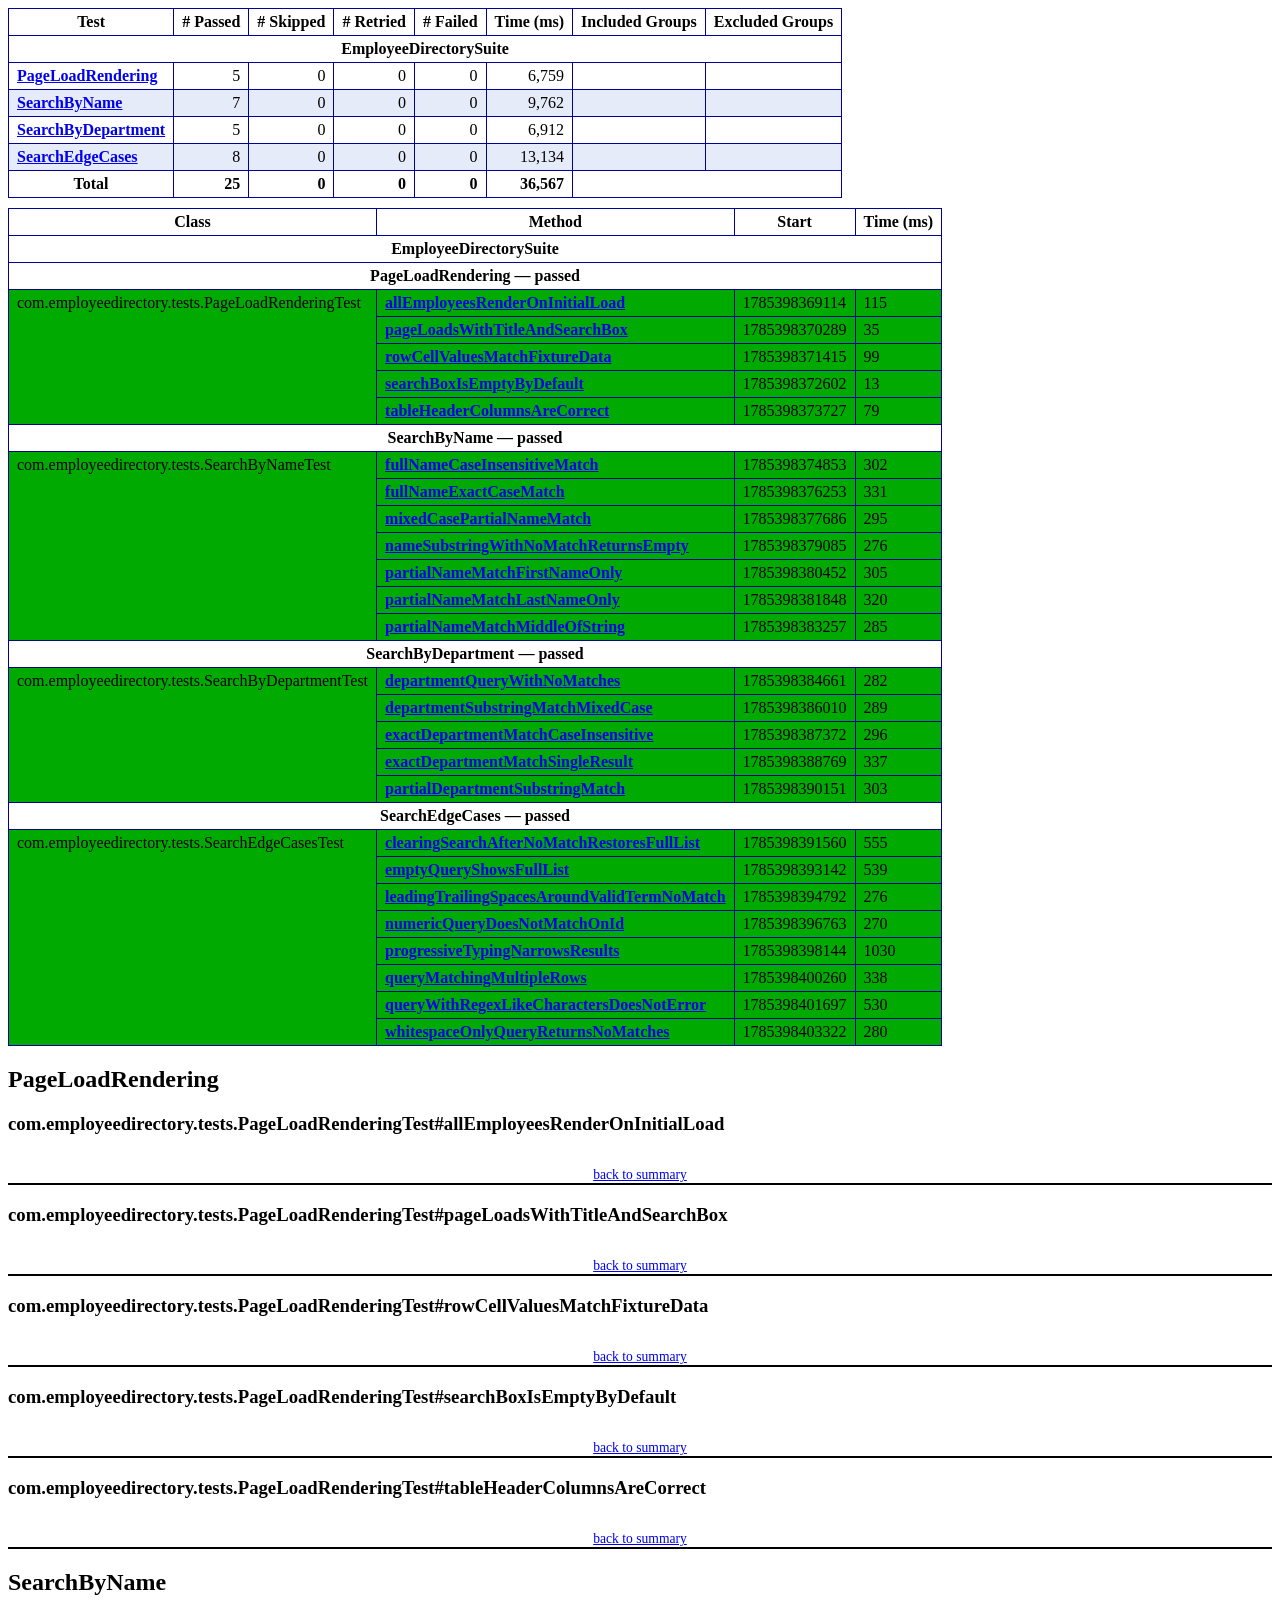
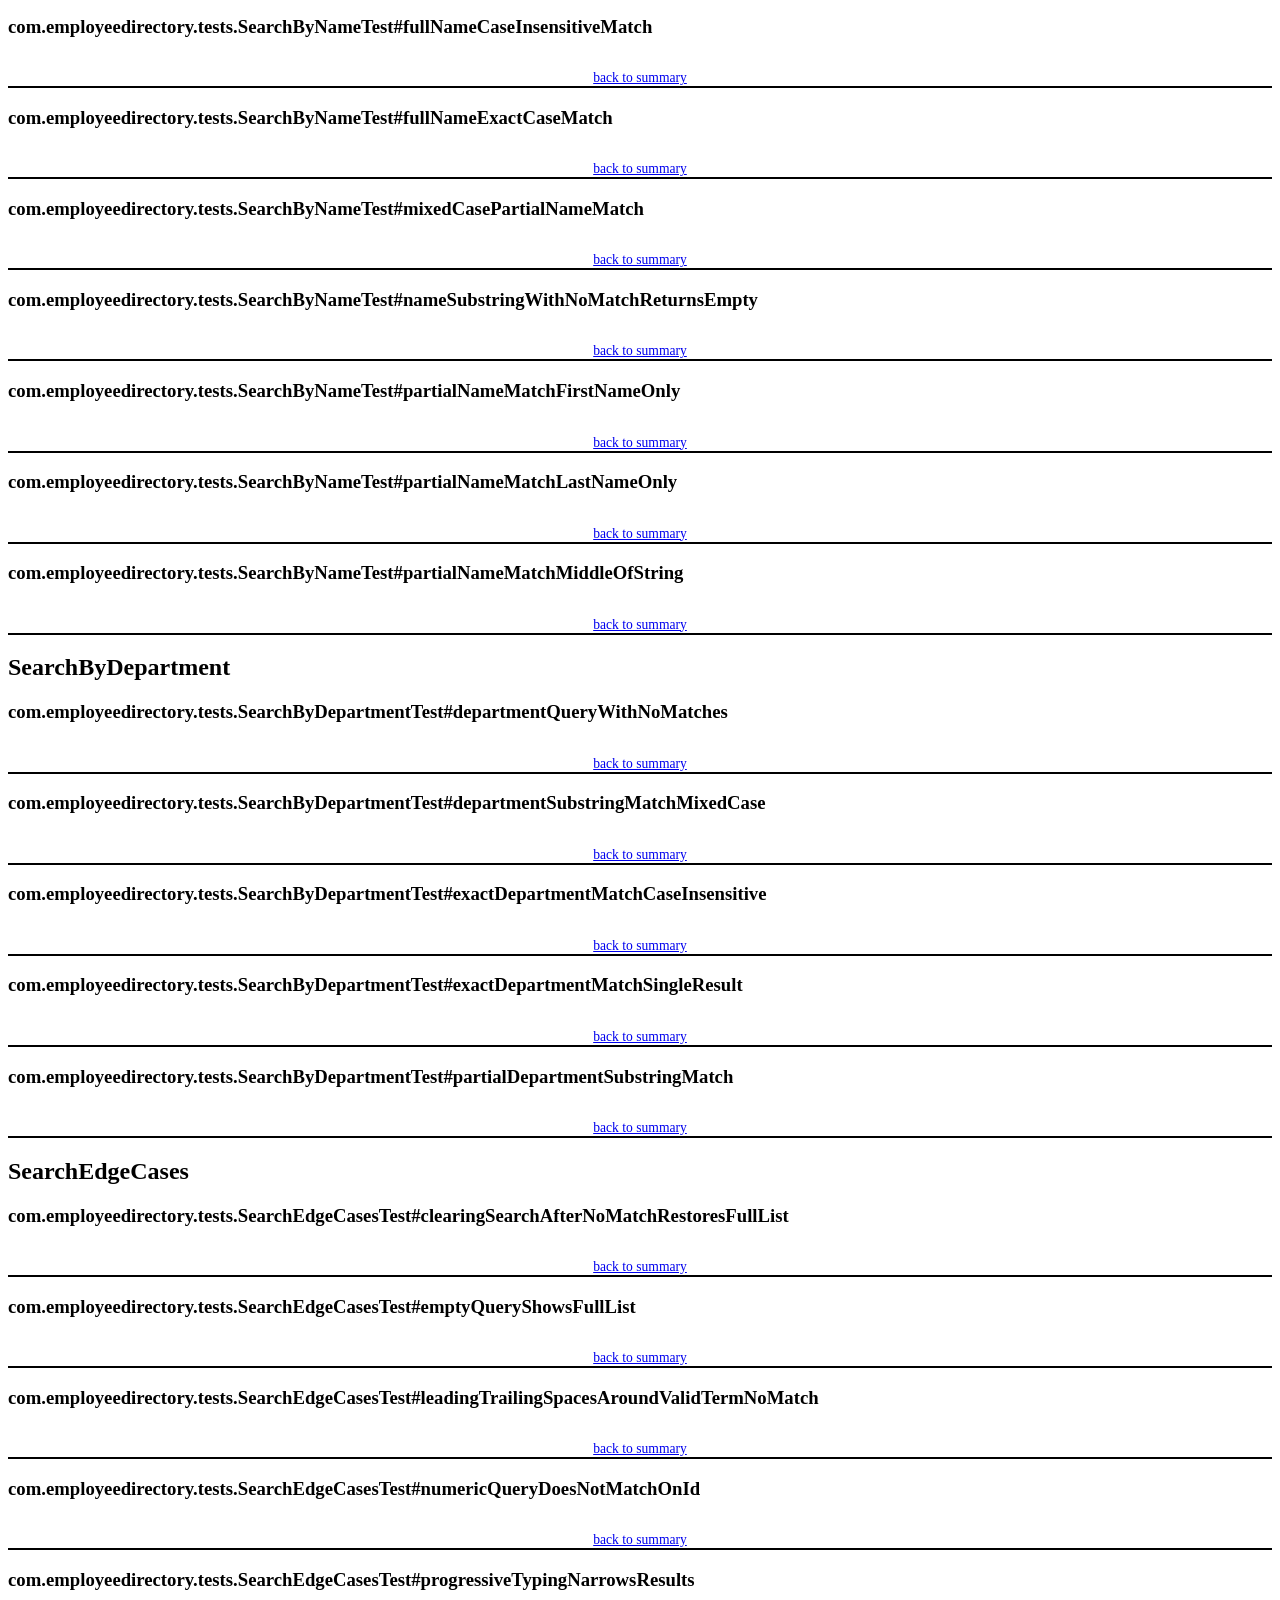
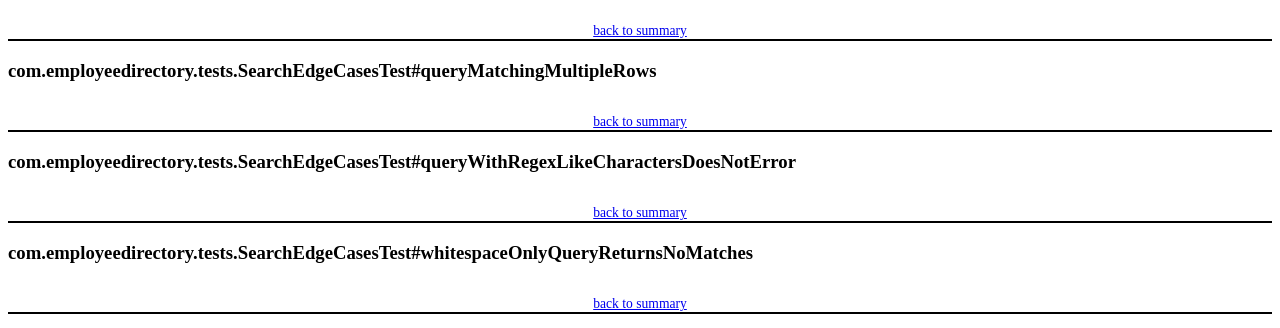
<file: docs/selenium-tests/target/surefire-reports/emailable-report.html>
<!DOCTYPE html PUBLIC "-//W3C//DTD XHTML 1.1//EN" "https://www.w3.org/TR/xhtml11/DTD/xhtml11.dtd">
<html xmlns="https://www.w3.org/1999/xhtml">
<head>
<meta http-equiv="content-type" content="text/html; charset=UTF-8"/>
<title>TestNG Report</title>
<style type="text/css">table {margin-bottom:10px;border-collapse:collapse;empty-cells:show}th,td {border:1px solid #009;padding:.25em .5em}th {vertical-align:bottom}td {vertical-align:top}table a {font-weight:bold}.stripe td {background-color: #E6EBF9}.num {text-align:right}.passedodd td {background-color: #3F3}.passedeven td {background-color: #0A0}.skippedodd td {background-color: #DDD}.skippedeven td {background-color: #CCC}.failedodd td,.attn {background-color: #F33}.failedeven td,.stripe .attn {background-color: #D00}.stacktrace {white-space:pre;font-family:monospace}.totop {font-size:85%;text-align:center;border-bottom:2px solid #000}.invisible {display:none}</style>
</head>
<body>
<table>
<tr><th>Test</th><th># Passed</th><th># Skipped</th><th># Retried</th><th># Failed</th><th>Time (ms)</th><th>Included Groups</th><th>Excluded Groups</th></tr>
<tr><th colspan="8">EmployeeDirectorySuite</th></tr>
<tr><td><a href="#t0">PageLoadRendering</a></td><td class="num">5</td><td class="num">0</td><td class="num">0</td><td class="num">0</td><td class="num">6,759</td><td></td><td></td></tr>
<tr class="stripe"><td><a href="#t1">SearchByName</a></td><td class="num">7</td><td class="num">0</td><td class="num">0</td><td class="num">0</td><td class="num">9,762</td><td></td><td></td></tr>
<tr><td><a href="#t2">SearchByDepartment</a></td><td class="num">5</td><td class="num">0</td><td class="num">0</td><td class="num">0</td><td class="num">6,912</td><td></td><td></td></tr>
<tr class="stripe"><td><a href="#t3">SearchEdgeCases</a></td><td class="num">8</td><td class="num">0</td><td class="num">0</td><td class="num">0</td><td class="num">13,134</td><td></td><td></td></tr>
<tr><th>Total</th><th class="num">25</th><th class="num">0</th><th class="num">0</th><th class="num">0</th><th class="num">36,567</th><th colspan="2"></th></tr>
</table>
<table id='summary'><thead><tr><th>Class</th><th>Method</th><th>Start</th><th>Time (ms)</th></tr></thead><tbody><tr><th colspan="4">EmployeeDirectorySuite</th></tr></tbody><tbody id="t0"><tr><th colspan="4">PageLoadRendering &#8212; passed</th></tr><tr class="passedeven"><td rowspan="5">com.employeedirectory.tests.PageLoadRenderingTest</td><td><a href="#m0">allEmployeesRenderOnInitialLoad</a></td><td rowspan="1">1785398369114</td><td rowspan="1">115</td></tr><tr class="passedeven"><td><a href="#m1">pageLoadsWithTitleAndSearchBox</a></td><td rowspan="1">1785398370289</td><td rowspan="1">35</td></tr><tr class="passedeven"><td><a href="#m2">rowCellValuesMatchFixtureData</a></td><td rowspan="1">1785398371415</td><td rowspan="1">99</td></tr><tr class="passedeven"><td><a href="#m3">searchBoxIsEmptyByDefault</a></td><td rowspan="1">1785398372602</td><td rowspan="1">13</td></tr><tr class="passedeven"><td><a href="#m4">tableHeaderColumnsAreCorrect</a></td><td rowspan="1">1785398373727</td><td rowspan="1">79</td></tr></tbody>
<tbody id="t1"><tr><th colspan="4">SearchByName &#8212; passed</th></tr><tr class="passedeven"><td rowspan="7">com.employeedirectory.tests.SearchByNameTest</td><td><a href="#m5">fullNameCaseInsensitiveMatch</a></td><td rowspan="1">1785398374853</td><td rowspan="1">302</td></tr><tr class="passedeven"><td><a href="#m6">fullNameExactCaseMatch</a></td><td rowspan="1">1785398376253</td><td rowspan="1">331</td></tr><tr class="passedeven"><td><a href="#m7">mixedCasePartialNameMatch</a></td><td rowspan="1">1785398377686</td><td rowspan="1">295</td></tr><tr class="passedeven"><td><a href="#m8">nameSubstringWithNoMatchReturnsEmpty</a></td><td rowspan="1">1785398379085</td><td rowspan="1">276</td></tr><tr class="passedeven"><td><a href="#m9">partialNameMatchFirstNameOnly</a></td><td rowspan="1">1785398380452</td><td rowspan="1">305</td></tr><tr class="passedeven"><td><a href="#m10">partialNameMatchLastNameOnly</a></td><td rowspan="1">1785398381848</td><td rowspan="1">320</td></tr><tr class="passedeven"><td><a href="#m11">partialNameMatchMiddleOfString</a></td><td rowspan="1">1785398383257</td><td rowspan="1">285</td></tr></tbody>
<tbody id="t2"><tr><th colspan="4">SearchByDepartment &#8212; passed</th></tr><tr class="passedeven"><td rowspan="5">com.employeedirectory.tests.SearchByDepartmentTest</td><td><a href="#m12">departmentQueryWithNoMatches</a></td><td rowspan="1">1785398384661</td><td rowspan="1">282</td></tr><tr class="passedeven"><td><a href="#m13">departmentSubstringMatchMixedCase</a></td><td rowspan="1">1785398386010</td><td rowspan="1">289</td></tr><tr class="passedeven"><td><a href="#m14">exactDepartmentMatchCaseInsensitive</a></td><td rowspan="1">1785398387372</td><td rowspan="1">296</td></tr><tr class="passedeven"><td><a href="#m15">exactDepartmentMatchSingleResult</a></td><td rowspan="1">1785398388769</td><td rowspan="1">337</td></tr><tr class="passedeven"><td><a href="#m16">partialDepartmentSubstringMatch</a></td><td rowspan="1">1785398390151</td><td rowspan="1">303</td></tr></tbody>
<tbody id="t3"><tr><th colspan="4">SearchEdgeCases &#8212; passed</th></tr><tr class="passedeven"><td rowspan="8">com.employeedirectory.tests.SearchEdgeCasesTest</td><td><a href="#m17">clearingSearchAfterNoMatchRestoresFullList</a></td><td rowspan="1">1785398391560</td><td rowspan="1">555</td></tr><tr class="passedeven"><td><a href="#m18">emptyQueryShowsFullList</a></td><td rowspan="1">1785398393142</td><td rowspan="1">539</td></tr><tr class="passedeven"><td><a href="#m19">leadingTrailingSpacesAroundValidTermNoMatch</a></td><td rowspan="1">1785398394792</td><td rowspan="1">276</td></tr><tr class="passedeven"><td><a href="#m20">numericQueryDoesNotMatchOnId</a></td><td rowspan="1">1785398396763</td><td rowspan="1">270</td></tr><tr class="passedeven"><td><a href="#m21">progressiveTypingNarrowsResults</a></td><td rowspan="1">1785398398144</td><td rowspan="1">1030</td></tr><tr class="passedeven"><td><a href="#m22">queryMatchingMultipleRows</a></td><td rowspan="1">1785398400260</td><td rowspan="1">338</td></tr><tr class="passedeven"><td><a href="#m23">queryWithRegexLikeCharactersDoesNotError</a></td><td rowspan="1">1785398401697</td><td rowspan="1">530</td></tr><tr class="passedeven"><td><a href="#m24">whitespaceOnlyQueryReturnsNoMatches</a></td><td rowspan="1">1785398403322</td><td rowspan="1">280</td></tr></tbody>
</table>
<h2>PageLoadRendering</h2><h3 id="m0">com.employeedirectory.tests.PageLoadRenderingTest#allEmployeesRenderOnInitialLoad</h3><table class="result"><tr><th class="invisible"/></tr></table><p class="totop"><a href="#summary">back to summary</a></p>
<h3 id="m1">com.employeedirectory.tests.PageLoadRenderingTest#pageLoadsWithTitleAndSearchBox</h3><table class="result"><tr><th class="invisible"/></tr></table><p class="totop"><a href="#summary">back to summary</a></p>
<h3 id="m2">com.employeedirectory.tests.PageLoadRenderingTest#rowCellValuesMatchFixtureData</h3><table class="result"><tr><th class="invisible"/></tr></table><p class="totop"><a href="#summary">back to summary</a></p>
<h3 id="m3">com.employeedirectory.tests.PageLoadRenderingTest#searchBoxIsEmptyByDefault</h3><table class="result"><tr><th class="invisible"/></tr></table><p class="totop"><a href="#summary">back to summary</a></p>
<h3 id="m4">com.employeedirectory.tests.PageLoadRenderingTest#tableHeaderColumnsAreCorrect</h3><table class="result"><tr><th class="invisible"/></tr></table><p class="totop"><a href="#summary">back to summary</a></p>
<h2>SearchByName</h2><h3 id="m5">com.employeedirectory.tests.SearchByNameTest#fullNameCaseInsensitiveMatch</h3><table class="result"><tr><th class="invisible"/></tr></table><p class="totop"><a href="#summary">back to summary</a></p>
<h3 id="m6">com.employeedirectory.tests.SearchByNameTest#fullNameExactCaseMatch</h3><table class="result"><tr><th class="invisible"/></tr></table><p class="totop"><a href="#summary">back to summary</a></p>
<h3 id="m7">com.employeedirectory.tests.SearchByNameTest#mixedCasePartialNameMatch</h3><table class="result"><tr><th class="invisible"/></tr></table><p class="totop"><a href="#summary">back to summary</a></p>
<h3 id="m8">com.employeedirectory.tests.SearchByNameTest#nameSubstringWithNoMatchReturnsEmpty</h3><table class="result"><tr><th class="invisible"/></tr></table><p class="totop"><a href="#summary">back to summary</a></p>
<h3 id="m9">com.employeedirectory.tests.SearchByNameTest#partialNameMatchFirstNameOnly</h3><table class="result"><tr><th class="invisible"/></tr></table><p class="totop"><a href="#summary">back to summary</a></p>
<h3 id="m10">com.employeedirectory.tests.SearchByNameTest#partialNameMatchLastNameOnly</h3><table class="result"><tr><th class="invisible"/></tr></table><p class="totop"><a href="#summary">back to summary</a></p>
<h3 id="m11">com.employeedirectory.tests.SearchByNameTest#partialNameMatchMiddleOfString</h3><table class="result"><tr><th class="invisible"/></tr></table><p class="totop"><a href="#summary">back to summary</a></p>
<h2>SearchByDepartment</h2><h3 id="m12">com.employeedirectory.tests.SearchByDepartmentTest#departmentQueryWithNoMatches</h3><table class="result"><tr><th class="invisible"/></tr></table><p class="totop"><a href="#summary">back to summary</a></p>
<h3 id="m13">com.employeedirectory.tests.SearchByDepartmentTest#departmentSubstringMatchMixedCase</h3><table class="result"><tr><th class="invisible"/></tr></table><p class="totop"><a href="#summary">back to summary</a></p>
<h3 id="m14">com.employeedirectory.tests.SearchByDepartmentTest#exactDepartmentMatchCaseInsensitive</h3><table class="result"><tr><th class="invisible"/></tr></table><p class="totop"><a href="#summary">back to summary</a></p>
<h3 id="m15">com.employeedirectory.tests.SearchByDepartmentTest#exactDepartmentMatchSingleResult</h3><table class="result"><tr><th class="invisible"/></tr></table><p class="totop"><a href="#summary">back to summary</a></p>
<h3 id="m16">com.employeedirectory.tests.SearchByDepartmentTest#partialDepartmentSubstringMatch</h3><table class="result"><tr><th class="invisible"/></tr></table><p class="totop"><a href="#summary">back to summary</a></p>
<h2>SearchEdgeCases</h2><h3 id="m17">com.employeedirectory.tests.SearchEdgeCasesTest#clearingSearchAfterNoMatchRestoresFullList</h3><table class="result"><tr><th class="invisible"/></tr></table><p class="totop"><a href="#summary">back to summary</a></p>
<h3 id="m18">com.employeedirectory.tests.SearchEdgeCasesTest#emptyQueryShowsFullList</h3><table class="result"><tr><th class="invisible"/></tr></table><p class="totop"><a href="#summary">back to summary</a></p>
<h3 id="m19">com.employeedirectory.tests.SearchEdgeCasesTest#leadingTrailingSpacesAroundValidTermNoMatch</h3><table class="result"><tr><th class="invisible"/></tr></table><p class="totop"><a href="#summary">back to summary</a></p>
<h3 id="m20">com.employeedirectory.tests.SearchEdgeCasesTest#numericQueryDoesNotMatchOnId</h3><table class="result"><tr><th class="invisible"/></tr></table><p class="totop"><a href="#summary">back to summary</a></p>
<h3 id="m21">com.employeedirectory.tests.SearchEdgeCasesTest#progressiveTypingNarrowsResults</h3><table class="result"><tr><th class="invisible"/></tr></table><p class="totop"><a href="#summary">back to summary</a></p>
<h3 id="m22">com.employeedirectory.tests.SearchEdgeCasesTest#queryMatchingMultipleRows</h3><table class="result"><tr><th class="invisible"/></tr></table><p class="totop"><a href="#summary">back to summary</a></p>
<h3 id="m23">com.employeedirectory.tests.SearchEdgeCasesTest#queryWithRegexLikeCharactersDoesNotError</h3><table class="result"><tr><th class="invisible"/></tr></table><p class="totop"><a href="#summary">back to summary</a></p>
<h3 id="m24">com.employeedirectory.tests.SearchEdgeCasesTest#whitespaceOnlyQueryReturnsNoMatches</h3><table class="result"><tr><th class="invisible"/></tr></table><p class="totop"><a href="#summary">back to summary</a></p>
</body>
</html>
</file>
<file: style.css>
body{font-family:Arial;margin:40px}table{border-collapse:collapse;width:70%}th,td{border:1px solid #ccc;padding:8px}input{margin-bottom:12px;padding:8px;width:250px}
</file>
<file: docs/selenium-tests/target/surefire-reports/testng-reports1.css>
body {
    background-color: whitesmoke;
    margin: 0 0 5px 5px;
}
ul {
     margin-top: 10px;
     margin-left:-10px;
}
 li {
     font-family: "Helvetica Neue", Helvetica, Arial, sans-serif;
     padding:5px 5px;
 }
 a {
     text-decoration: none;
     color: black;
     font-size: 14px;
 }

 a:hover {
    color:black ;
    text-decoration: underline;
 }

 .navigator-selected {
     /* #ffa500; Mouse hover color after click Orange.*/
     background:#027368
 }

 .wrapper {
     position: absolute;
     top: 60px;
     bottom: 0;
     left: 400px;
     right: 0;
     margin-right:9px;
     overflow: auto;/*imortant*/
 }

 .navigator-root {
     position: absolute;
     top: 60px;
     bottom: 0;
     left: 0;
     width: 400px;
     overflow-y: auto;/*important*/
 }

 .suite {
     margin: -5px 10px 10px 5px;
     background-color: whitesmoke ;/*Colour of the left bside box*/
 }

 .suite-name {
     font-size: 24px;
     font-family: "Helvetica Neue", Helvetica, Arial, sans-serif;/*All TEST SUITE*/
     color: white;
 }

 .main-panel-header {
     padding: 5px;
     background-color: #027368; /*afeeee*/;
     font-family: "Helvetica Neue", Helvetica, Arial, sans-serif;
     color:white;
     font-size: 18px;
 }

 .main-panel-content {
     padding: 5px;
     margin-bottom: 10px;
     background-color: #CCD0D1; /*d0ffff*/; /*Belongs to backGround of rightSide boxes*/
 }

 .rounded-window {
     border-style: dotted;
     border-width: 1px;/*Border of left Side box*/
     background-color: whitesmoke;
     border-radius: 10px;
 }

 .rounded-window-top {
     border-top-right-radius: 10px 10px;
     border-top-left-radius: 10px 10px;
     border-style: solid;
     border-width: 1px;
     overflow: auto;/*Top of RightSide box*/
 }

 .light-rounded-window-top {
     background-color: #027368;
     padding-left:120px;
     border-radius: 10px;

 }

 .rounded-window-bottom {
     border-bottom-right-radius: 10px 10px;
     border-bottom-left-radius: 10px 10px;
     overflow: auto;/*Bottom of rightSide box*/
 }

 .method-name {
     font-size: 14px;
     font-family: "Helvetica Neue", Helvetica, Arial, sans-serif;
     font-weight: bold;
 }

 .method-content {
     border-style: solid;
     border-width: 0 0 1px 0;
     margin-bottom: 10px;
     padding-bottom: 5px;
     width: 100%;
 }

 .parameters {
     font-size: 14px;
     font-family: "Helvetica Neue", Helvetica, Arial, sans-serif;
 }

 .stack-trace {
     white-space: pre;
     font-family: "Helvetica Neue", Helvetica, Arial, sans-serif;
     font-size: 12px;
     font-weight: bold;
     margin-top: 0;
     margin-left: 20px; /*Error Stack Trace Message*/
 }

 .testng-xml {
    font-family: "Helvetica Neue", Helvetica, Arial, sans-serif;
 }

 .method-list-content {
     margin-left: 10px;
 }

 .navigator-suite-content {
     margin-left: 10px;
     font: 12px 'Lucida Grande';
 }

 .suite-section-title {
     font-family: "Helvetica Neue", Helvetica, Arial, sans-serif;
     font-size: 14px;
     font-weight:bold;
     background-color: #8C8887;
     margin-left: -10px;
     margin-top:10px;
     padding:6px;
 }

 .suite-section-content {
     list-style-image: url(bullet_point.png);
     background-color: whitesmoke;
     font-family: "Helvetica Neue", Helvetica, Arial, sans-serif;
     overflow: hidden;
 }

 .top-banner-root {
     position: absolute;
     top: 0;
     height: 45px;
     left: 0;
     right: 0;
     padding: 5px;
     margin: 0 0 5px 0;
     background-color: #027368;
     font-family: "Helvetica Neue", Helvetica, Arial, sans-serif;
     font-size: 18px;
     color: #fff;
     text-align: center;/*Belongs to the Top of Report*//*Status: - Completed*/
 }

 .top-banner-title-font {
     font-size: 25px;
     font-family: "Helvetica Neue", Helvetica, Arial, sans-serif;
     padding: 3px;
     float: right;
 }

 .test-name {
     font-family: "Helvetica Neue", Helvetica, Arial, sans-serif;
     font-size: 16px;
 }

 .suite-icon {
     padding: 5px;
     float: right;
     height: 20px;
 }

 .test-group {
     font: 20px 'Lucida Grande';
     margin: 5px 5px 10px 5px;
     border-width: 0 0 1px 0;
     border-style: solid;
     padding: 5px;
 }

 .test-group-name {
     font-weight: bold;
 }

 .method-in-group {
     font-size: 16px;
     margin-left: 80px;
 }

 table.google-visualization-table-table {
     width: 100%;
 }

 .reporter-method-name {
     font-size: 14px;
     font-family: "Helvetica Neue", Helvetica, Arial, sans-serif;
 }

 .reporter-method-output-div {
     padding: 5px;
     margin: 0 0 5px 20px;
     font-size: 12px;
     font-family: "Helvetica Neue", Helvetica, Arial, sans-serif;
     border-width: 0 0 0 1px;
     border-style: solid;
 }

 .ignored-class-div {
     font-size: 14px;
     font-family: "Helvetica Neue", Helvetica, Arial, sans-serif;
 }

 .ignored-methods-div {
     padding: 5px;
     margin: 0 0 5px 20px;
     font-size: 12px;
     font-family: "Helvetica Neue", Helvetica, Arial, sans-serif;
     border-width: 0 0 0 1px;
     border-style: solid;
 }

 .border-failed {
    border-radius:2px;
     border-style: solid;
     border-width: 0 0 0 10px;
     border-color: #F20505;
 }

 .border-skipped {
     border-radius:2px;
     border-style: solid;
     border-width: 0 0 0 10px;
     border-color: #F2BE22;
 }

 .border-passed {
     border-radius:2px;
     border-style: solid;
     border-width: 0 0 0 10px;
     border-color: #038C73;
 }

 .times-div {
     text-align: center;
     padding: 5px;
 }

 .suite-total-time {
     font: 16px 'Lucida Grande';
 }

 .configuration-suite {
     margin-left: 20px;
 }

 .configuration-test {
     margin-left: 40px;
 }

 .configuration-class {
     margin-left: 60px;
 }

 .configuration-method {
     margin-left: 80px;
 }

 .test-method {
     margin-left: 100px;
 }

 .chronological-class {
     background-color: #CCD0D1;
     border-width: 0 0 1px 1px;/*Chronological*/
 }

 .method-start {
     float: right;
 }

 .chronological-class-name {
     padding: 0 0 0 5px;
     margin-top:5px;
     font-family: "Helvetica Neue", Helvetica, Arial, sans-serif;
     color: #008;
 }

 .after, .before, .test-method {
     font-family: "Helvetica Neue", Helvetica, Arial, sans-serif;
     font-size: 14px;
     margin-top:5px;
 }

 .navigator-suite-header {
     font-size: 18px;
     margin: 0px 10px 10px 5px;
     padding: 5px;
     border-radius: 10px;
     background-color: #027368;
     color: white;
     font-weight:bold;
     font-family: "Helvetica Neue", Helvetica, Arial, sans-serif;
     text-align: center; /*All Suites on top of left box*//*Status: -Completed*/
 }

 .collapse-all-icon {
     padding: 3px;
     float: right;
 }
 .button{
    position: absolute;
    margin-left:500px;
    margin-top:8px;
    background-color: white;
    color:#027368;
    font-family: "Helvetica Neue", Helvetica, Arial, sans-serif;
    font-weight:bold;
    border-color:#027368;
    border-radius:25px;
    cursor: pointer;
    height:30px;
    width:150px;
    outline: none;
}
/*Author: - Akhil Gullapalli*/
</file>
<file: docs/selenium-tests/target/surefire-reports/testng-reports.css>
body {
    margin: 0 0 5px 5px;
}

ul {
    margin: 0;
}

li {
    list-style-type: none;
}

a {
    text-decoration: none;
}

a:hover {
    text-decoration: underline;
}

.navigator-selected {
    background: #ffa500;
}

.wrapper {
    position: absolute;
    top: 60px;
    bottom: 0;
    left: 400px;
    right: 0;
    overflow: auto;
}

.navigator-root {
    position: absolute;
    top: 60px;
    bottom: 0;
    left: 0;
    width: 400px;
    overflow-y: auto;
}

.suite {
    margin: 0 10px 10px 0;
    background-color: #fff8dc;
}

.suite-name {
    padding-left: 10px;
    font-size: 25px;
    font-family: Times, sans-serif;
}

.main-panel-header {
    padding: 5px;
    background-color: #9FB4D9; /*afeeee*/;
    font-family: monospace;
    font-size: 18px;
}

.main-panel-content {
    padding: 5px;
    margin-bottom: 10px;
    background-color: #DEE8FC; /*d0ffff*/;
}

.rounded-window {
    border-radius: 10px;
    border-style: solid;
    border-width: 1px;
}

.rounded-window-top {
    border-top-right-radius: 10px 10px;
    border-top-left-radius: 10px 10px;
    border-style: solid;
    border-width: 1px;
    overflow: auto;
}

.light-rounded-window-top {
    border-top-right-radius: 10px 10px;
    border-top-left-radius: 10px 10px;
}

.rounded-window-bottom {
    border-style: solid;
    border-width: 0 1px 1px 1px;
    border-bottom-right-radius: 10px 10px;
    border-bottom-left-radius: 10px 10px;
    overflow: auto;
}

.method-name {
    font-size: 12px;
    font-family: monospace;
}

.method-content {
    border-style: solid;
    border-width: 0 0 1px 0;
    margin-bottom: 10px;
    padding-bottom: 5px;
    width: 80%;
}

.parameters {
    font-size: 14px;
    font-family: monospace;
}

.stack-trace {
    white-space: pre;
    font-family: monospace;
    font-size: 12px;
    font-weight: bold;
    margin-top: 0;
    margin-left: 20px;
}

.testng-xml {
    font-family: monospace;
}

.method-list-content {
    margin-left: 10px;
}

.navigator-suite-content {
    margin-left: 10px;
    font: 12px 'Lucida Grande';
}

.suite-section-title {
    margin-top: 10px;
    width: 80%;
    border-style: solid;
    border-width: 1px 0 0 0;
    font-family: Times, sans-serif;
    font-size: 18px;
    font-weight: bold;
}

.suite-section-content {
    list-style-image: url(bullet_point.png);
}

.top-banner-root {
    position: absolute;
    top: 0;
    height: 45px;
    left: 0;
    right: 0;
    padding: 5px;
    margin: 0 0 5px 0;
    background-color: #0066ff;
    font-family: Times, sans-serif;
    color: #fff;
    text-align: center;
}
.button{
    position: absolute;
    margin-left:500px;
    margin-top:8px;
    background-color: white;
    color:#0066ff;
    font-family: "Helvetica Neue", Helvetica, Arial, sans-serif;
    font-weight:bold;
    border-color:#0066ff ;
    border-radius:25px;
    cursor: pointer;
    height:30px;
    width:150px;
    outline:none;

}

.top-banner-title-font {
    font-size: 25px;
}

.test-name {
    font-family: 'Lucida Grande', sans-serif;
    font-size: 16px;
}

.suite-icon {
    padding: 5px;
    float: right;
    height: 20px;
}

.test-group {
    font: 20px 'Lucida Grande';
    margin: 5px 5px 10px 5px;
    border-width: 0 0 1px 0;
    border-style: solid;
    padding: 5px;
}

.test-group-name {
    font-weight: bold;
}

.method-in-group {
    font-size: 16px;
    margin-left: 80px;
}

table.google-visualization-table-table {
    width: 100%;
}

.reporter-method-name {
    font-size: 14px;
    font-family: monospace;
}

.reporter-method-output-div {
    padding: 5px;
    margin: 0 0 5px 20px;
    font-size: 12px;
    font-family: monospace;
    border-width: 0 0 0 1px;
    border-style: solid;
}

.ignored-class-div {
    font-size: 14px;
    font-family: monospace;
}

.ignored-methods-div {
    padding: 5px;
    margin: 0 0 5px 20px;
    font-size: 12px;
    font-family: monospace;
    border-width: 0 0 0 1px;
    border-style: solid;
}

.border-failed {
    border-top-left-radius: 10px 10px;
    border-bottom-left-radius: 10px 10px;
    border-style: solid;
    border-width: 0 0 0 10px;
    border-color: #f00;
}

.border-skipped {
    border-top-left-radius: 10px 10px;
    border-bottom-left-radius: 10px 10px;
    border-style: solid;
    border-width: 0 0 0 10px;
    border-color: #edc600;
}

.border-passed {
    border-top-left-radius: 10px 10px;
    border-bottom-left-radius: 10px 10px;
    border-style: solid;
    border-width: 0 0 0 10px;
    border-color: #19f52d;
}

.times-div {
    text-align: center;
    padding: 5px;
}

.suite-total-time {
    font: 16px 'Lucida Grande';
}

.configuration-suite {
    margin-left: 20px;
}

.configuration-test {
    margin-left: 40px;
}

.configuration-class {
    margin-left: 60px;
}

.configuration-method {
    margin-left: 80px;
}

.test-method {
    margin-left: 100px;
}

.chronological-class {
    background-color: skyblue;
    border-style: solid;
    border-width: 0 0 1px 1px;
}

.method-start {
    float: right;
}

.chronological-class-name {
    padding: 0 0 0 5px;
    color: #008;
}

.after, .before, .test-method {
    font-family: monospace;
    font-size: 14px;
}

.navigator-suite-header {
    font-size: 22px;
    margin: 0 10px 5px 0;
    background-color: #deb887;
    text-align: center;
}

.collapse-all-icon {
    padding: 5px;
    float: right;
}
/*retro Theme*/
</file>
